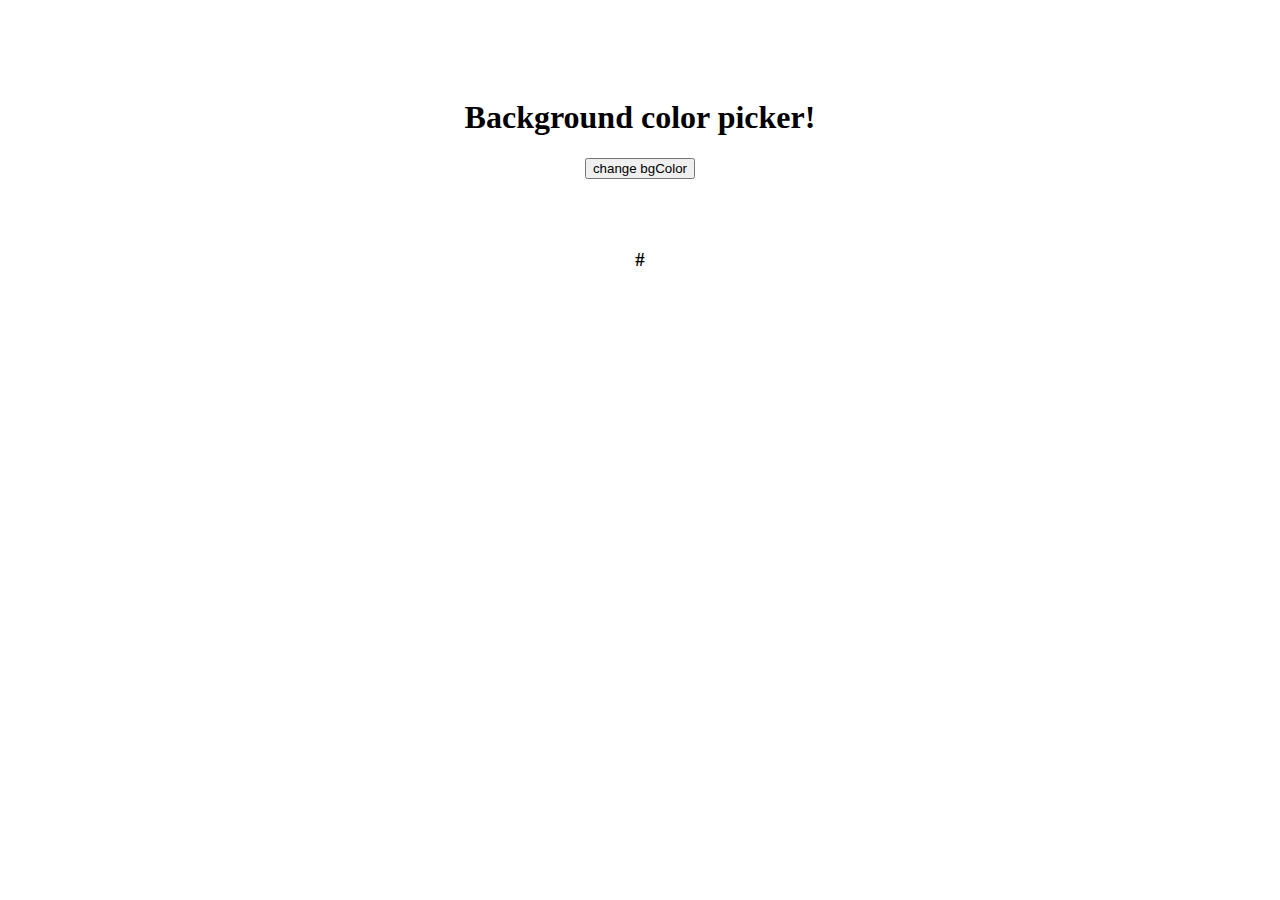
<file: bgcolor.html>
<!DOCTYPE html>
<html lang="en">
<head>
    <meta charset="UTF-8">
    <meta http-equiv="X-UA-Compatible" content="IE=edge">
    <meta name="viewport" content="width=device-width, initial-scale=1.0">
    <title>Bg Color</title>
    <link rel="stylesheet" href="css/bgcolor.css">
</head>
<body>
    <div class="center">
        <h1>Background color picker!</h1>
        <button class="btn" onclick="changeColor()"> change bgColor </button>
        <h3 class="center" id="hex">#</h3>
    </div>
    <script src="./scripts/bgcolor.js"></script>
</body>
</html>
</file>
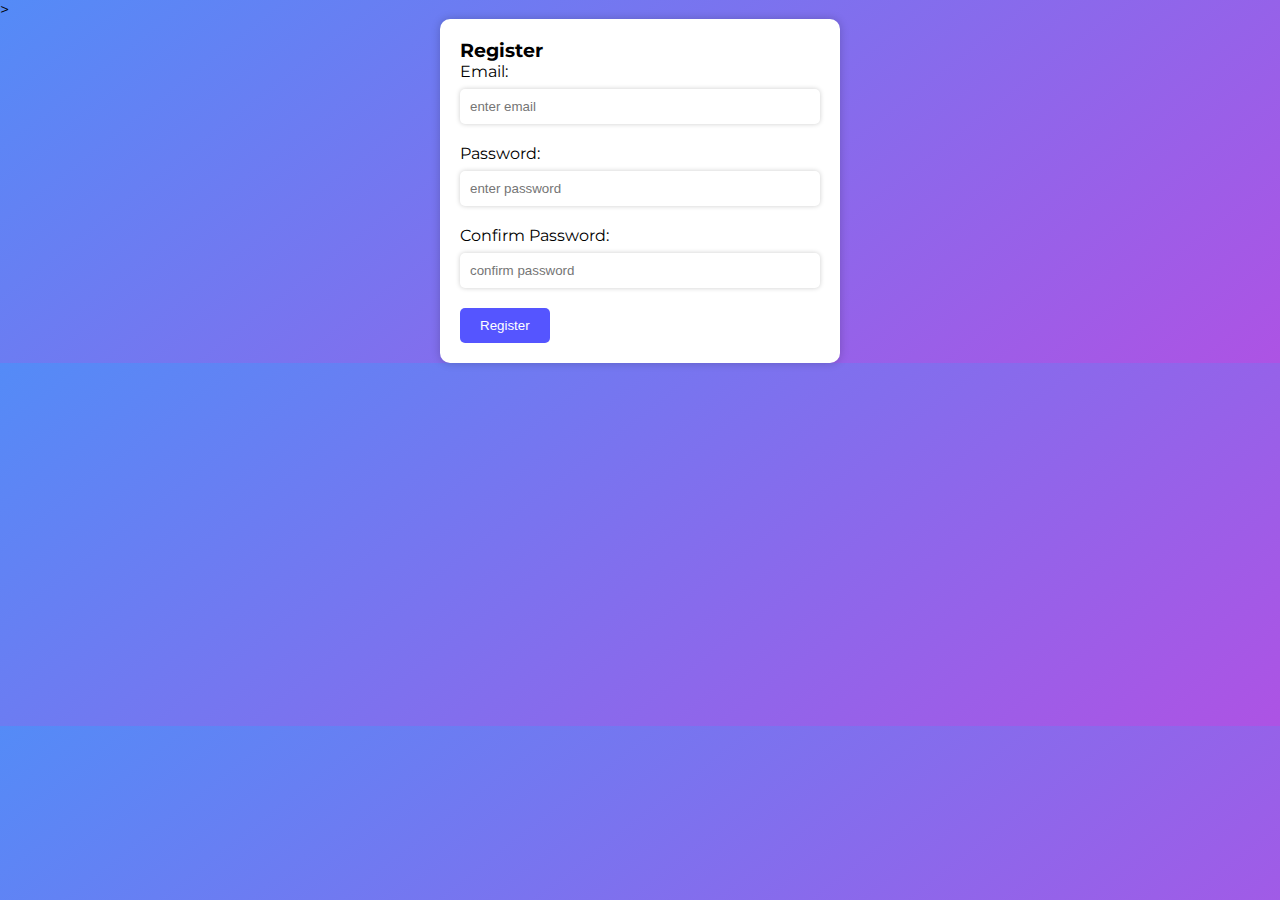
<file: form.html>
<!DOCTYPE html>
<html lang="en">
<head>
    <meta charset="UTF-8">
    <meta http-equiv="X-UA-Compatible" content="IE=edge">
    <meta name="viewport" content="width=device-width, initial-scale=1.0">
    <title>Form Validation</title>
    <link rel="stylesheet" href="css//form.css">
</head>
<body>
    <!-- <div class="container">
        <form action="#">
            <input type="password" class="password" id="checkPassword" placeholder="your password" onkeyup="check()">
            <input type="password" class="password" id="password" placeholder="confirm your password" onkeyup="check()">
            <p id="alartPassword"></p>
        </form> 
    </div -->
    >
    <!--  -->
    <form onSubmit={handleSubmit}>
        <h3>Register</h3>
        <label htmlFor="email">Email:</label>
        <input type="email" id="email" value="" onChange={handleEmailChange} placeholder="enter email" required />
        <label htmlFor="password">Password:</label>
        <input type="password" id="password" value="" onChange={handlePasswordChange} placeholder="enter password" required />
        <label htmlFor="confirm-password">Confirm Password:</label>
        <input type="password" id="confirm-password" value="" onChange={handleConfirmPasswordChange} placeholder="confirm password" required />
        <button type="submit">Register</button>
        <!-- {error && <p>{error}</p>} -->
      </form>


    <script src="./script.js"></script>
</body>
</html>
</file>
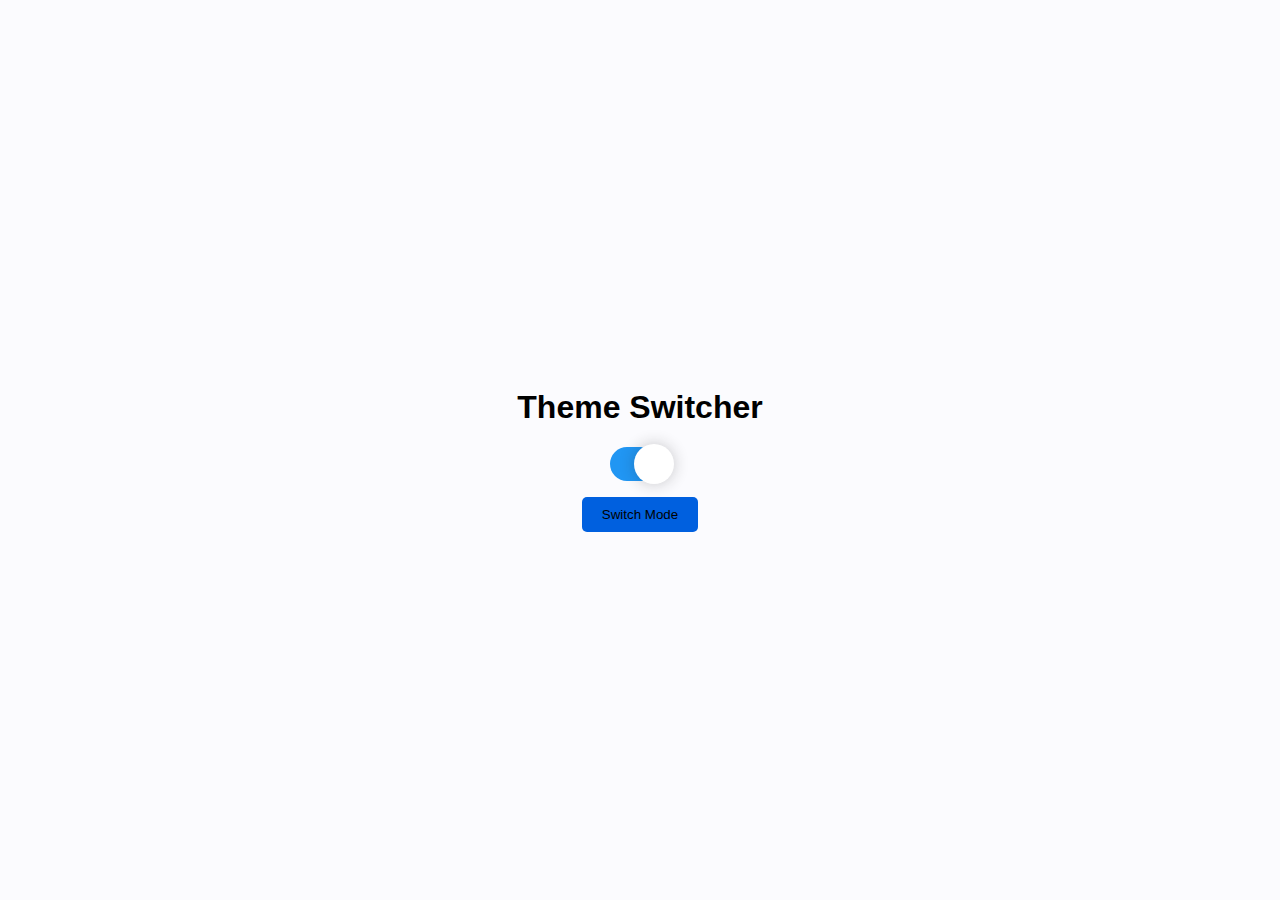
<file: theme.html>
<!DOCTYPE html>
<html lang="en" class="theme-light">
<head>
<meta charset="UTF-8">
<meta name="viewport" content="width=device-width, initial-scale=1.0">
<title>Theme Switch</title>
<link rel="stylesheet" href="./css/theme.css" type="text/css" />
</head>
<body>
    <div class="container">
        <h1>Theme Switcher</h1>
        <label id="switch" class="switch">
        <input type="checkbox" onchange="toggleTheme()" id="slider">
        <span class="slider round"></span>
        </label>
        <button id="switch" onclick="toggleTheme()">Switch Mode</button>
    </div>
<script src="./scripts/theme.js"></script>
</body>
</html>
</file>
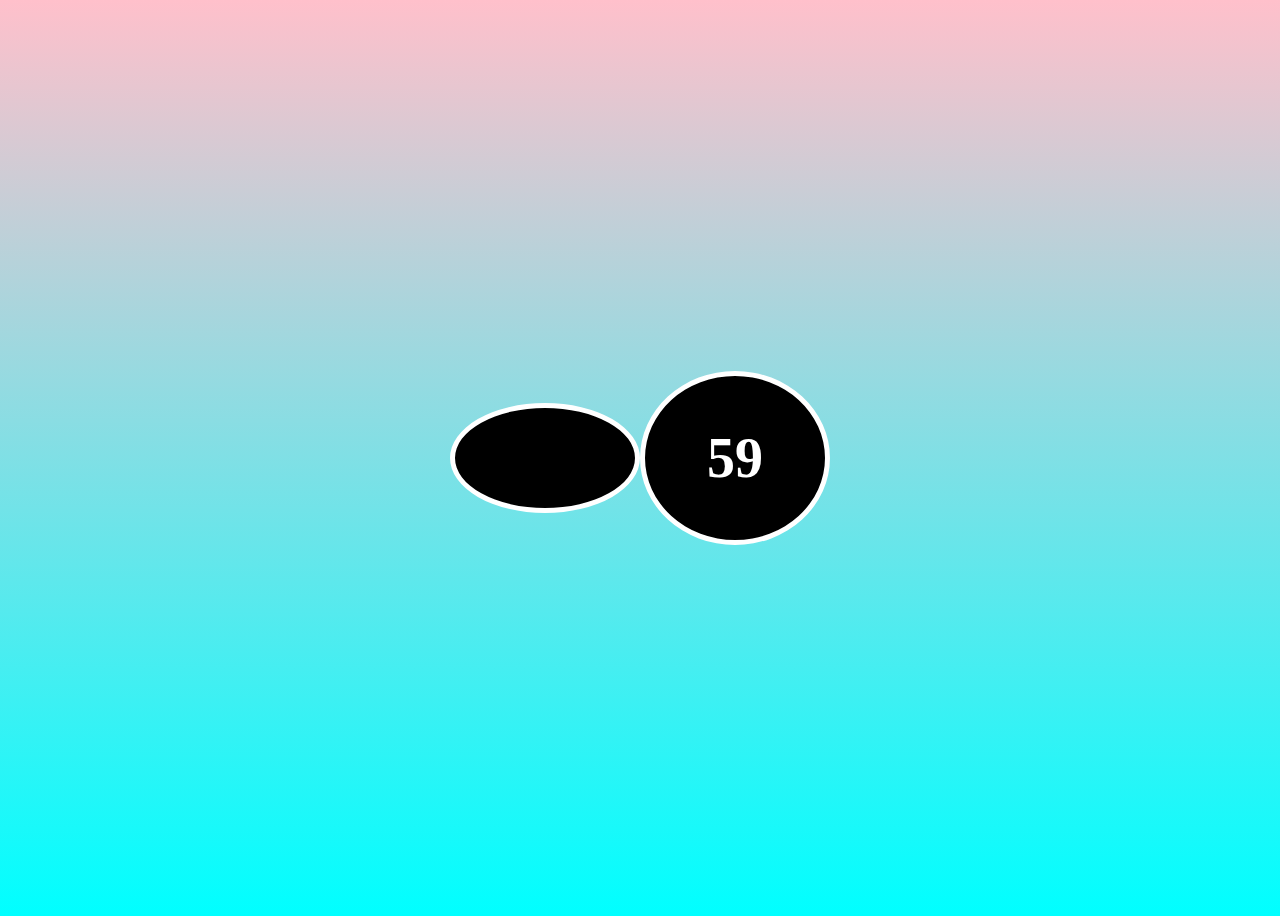
<file: timer.html>
<!DOCTYPE html>
<html lang="en">
<head>
    <meta charset="UTF-8">
    <meta http-equiv="X-UA-Compatible" content="IE=edge">
    <meta name="viewport" content="width=device-width, initial-scale=1.0">
    <title>Timer</title>
    <link rel="stylesheet" href="css/timer.css">
</head>
<body>
    <div class="timer"></div>
    <div class="timer"></div>
    <script src="./scripts/timer.js"></script>
</body>
</html>
</file>
<file: css/bgcolor.css>
.center {
    padding-top: 70px;
    margin: auto;
    text-align: center;
    }
    .btn {
    margin: auto;
    text-align: center;
    }
</file>
<file: css/form.css>
@import url('https://fonts.googleapis.com/css2?family=Montserrat:wght@400;700&family=Poppins:wght@400;700&display=swap');
*{
    margin: 0;
    padding: 0;
    box-sizing: border-box;
}
body{
    font-family:"Montserrat",sans-serif;
    background-color: rgb(84, 139, 247);
    background: linear-gradient(142deg, rgba(84,139,247,1)0%, rgba(173, 83, 228,1)100%);
}
/* .container{
    width: 100%;
    height: 100vh;
    background: #232323;
    display: flex;
    justify-content: center;
    align-items: center;
}
form{
    display: flex;
    flex-direction: column;
    max-width: 500px;
}
.row{
    position: relative;
} */

/*  */
form {
    max-width: 400px;
    margin: 0 auto;
    padding: 20px;
    border-radius: 10px;
    box-shadow: 0 0 10px rgba(0, 0, 0, 0.2);
    background-color: white;
  }
  
  label {
    display: block;
    margin-bottom: 8px;
  }
  
  input {
    display: block;
    width: 100%;
    padding: 10px;
    margin-bottom: 20px;
    border: none;
    border-radius: 5px;
    box-shadow: 0 0 5px rgba(0, 0, 0, 0.2);
  }
  
  button[type="submit"] {
    background-color: rgba(0, 0, 255, 0.668);
    color: white;
    padding: 10px 20px;
    border: none;
    border-radius: 5px;
    cursor: pointer;
    transition: background-color 0.2s ease-in-out;
  }
  
  button[type="submit"]:hover {
    background-color: green;
  }
  
  .error {
    color: red;
    margin-top: 10px;
  }
</file>
<file: css/theme.css>
html,
body {
margin: 0;
padding: 0;
height: 100%;
width: 100%;
}
.theme-light {
--color-primary: #0060df;
--color-secondary: #fbfbfe;
--color-accent: #fd6f53;
--font-color: #000000;
}
.theme-dark {
--color-primary: #17ed90;
--color-secondary: #2a2c2d;
--color-accent: #12cdea;
--font-color: #ffffff;
}
.container {
display: flex;
width: 100%;
height: 100%;
background: var(--color-secondary);
flex-direction: column;
justify-content: center;
align-items: center;
}
.container h1 {
color: var(--font-color);
font-family: sans-serif;
}
.container button {
color: var(--font-color);
background: var(--color-primary);
padding: 10px 20px;
border: 0;
border-radius: 5px;
margin-top: 1rem;
}
/* The switch - the box around the slider */
.switch {
position: relative;
display: inline-block;
width: 60px;
height: 34px;
}
/* Hide default HTML checkbox */
.switch input {
opacity: 0;
width: 0;
height: 0;
}
/* The slider */
.slider {
position: absolute;
cursor: pointer;
top: 0;
left: 0;
right: 0;
bottom: 0;
background-color: #ccc;
-webkit-transition: 0.4s;
transition: 0.4s;
}
.slider:before {
position: absolute;
content: "";
height: 40px;
width: 40px;
left: 0px;
bottom: 4px;
top: 0;
bottom: 0;
margin: auto 0;
-webkit-transition: 0.4s;
transition: 0.4s;
box-shadow: 0 0px 15px #2020203d;
background: white url('https://i.ibb.co/FxzBYR9/night.png');
background-repeat: no-repeat;
background-position: center;
}
input:checked + .slider {
background-color: #2196f3;
}
input:focus + .slider {
box-shadow: 0 0 1px #2196f3;
}
input:checked + .slider:before {
-webkit-transform: translateX(24px);
-ms-transform: translateX(24px);
transform: translateX(24px);
background: white url('https://i.ibb.co/7JfqXxB/sunny.png');
background-repeat: no-repeat;
background-position: center;
}
/* Rounded sliders */
.slider.round {
border-radius: 34px;
}
.slider.round:before {
border-radius: 50%;
}
</file>
<file: css/timer.css>
body{
    display: flex;
    align-items: center;
    justify-content: center;
    height: 100vh;
    background: linear-gradient(pink,aqua)
  }
  .timer{
    width: 80px;
    text-align: center;
    background: black;
    color: white;
    font-size:56px;
    font-weight: bolder;
    border:5px solid white;
    padding:50px;
    border-radius:50%;
  }
</file>
